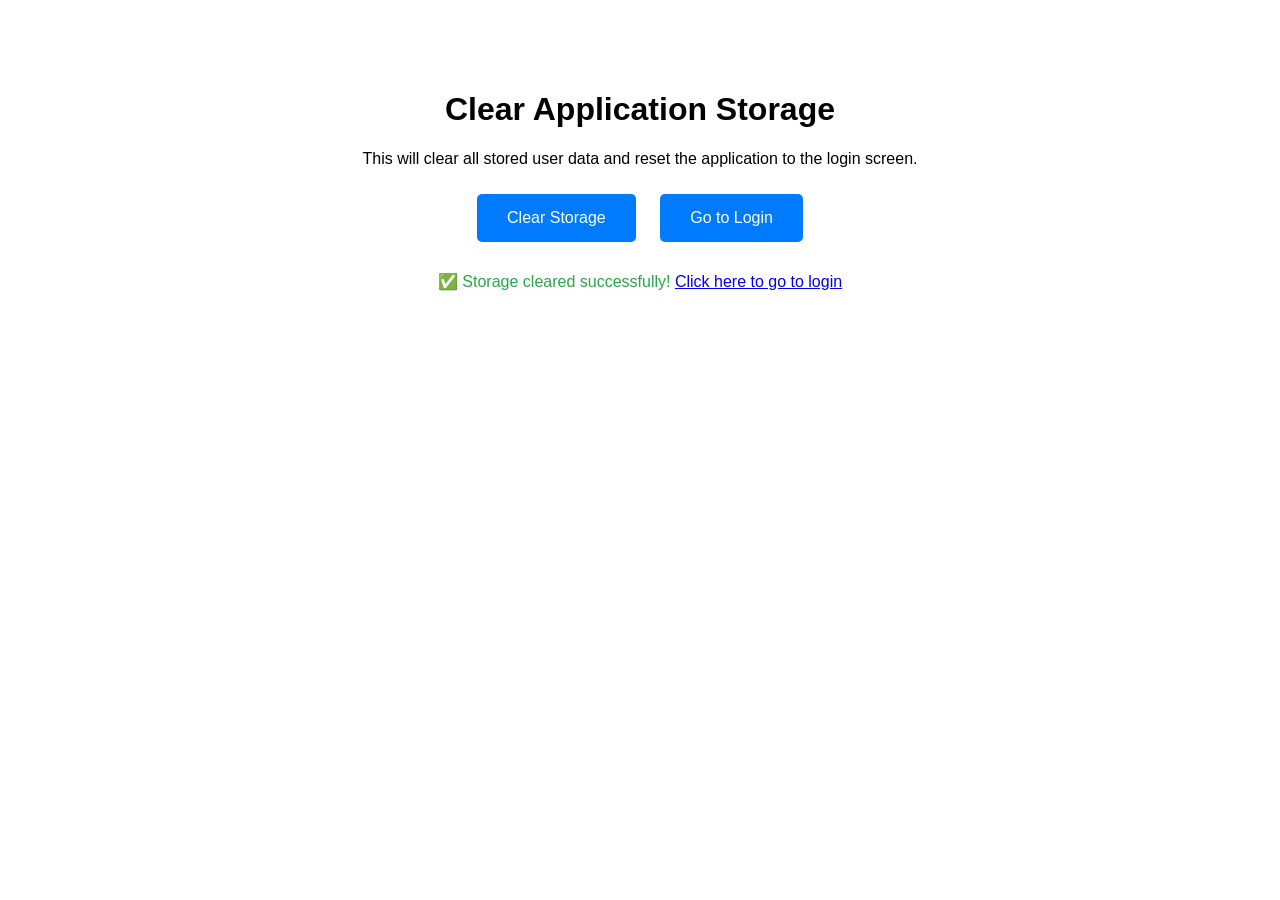
<file: frontend/clear-storage.html>
<!DOCTYPE html>
<html lang="en">
<head>
    <meta charset="UTF-8">
    <meta name="viewport" content="width=device-width, initial-scale=1.0">
    <title>Clear Storage - Financial Literacy Hub</title>
    <style>
        body {
            font-family: Arial, sans-serif;
            max-width: 600px;
            margin: 50px auto;
            padding: 20px;
            text-align: center;
        }
        .button {
            background: #007bff;
            color: white;
            border: none;
            padding: 15px 30px;
            font-size: 16px;
            border-radius: 5px;
            cursor: pointer;
            margin: 10px;
        }
        .button:hover {
            background: #0056b3;
        }
        .success {
            color: #28a745;
            margin-top: 20px;
        }
        .error {
            color: #dc3545;
            margin-top: 20px;
        }
    </style>
</head>
<body>
    <h1>Clear Application Storage</h1>
    <p>This will clear all stored user data and reset the application to the login screen.</p>

    <button class="button" onclick="clearStorage()">Clear Storage</button>
    <button class="button" onclick="window.location.href='index.html'">Go to Login</button>

    <div id="message"></div>

    <script>
        function clearStorage() {
            try {
                localStorage.removeItem('userEmail');
                localStorage.removeItem('currentHouseholdId');
                localStorage.clear(); // Clear everything for good measure

                document.getElementById('message').innerHTML =
                    '<p class="success">✅ Storage cleared successfully! <a href="index.html">Click here to go to login</a></p>';
            } catch (error) {
                document.getElementById('message').innerHTML =
                    '<p class="error">❌ Error clearing storage: ' + error.message + '</p>';
            }
        }

        // Auto-clear on page load as well
        window.addEventListener('load', function() {
            clearStorage();
        });
    </script>
</body>
</html>
</file>
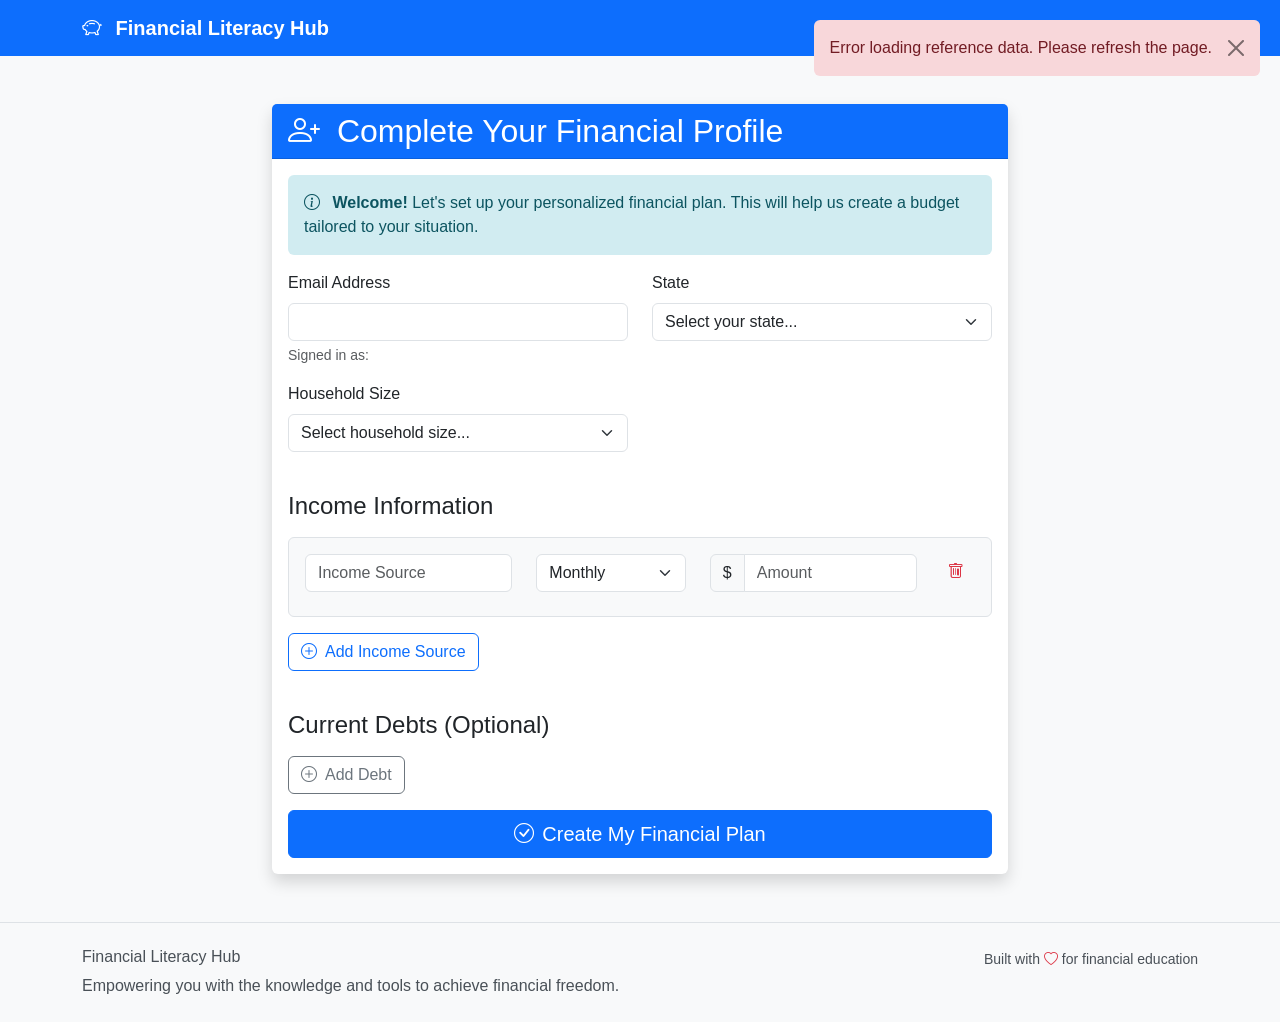
<file: frontend/onboarding.html>
<!DOCTYPE html>
<html lang="en">
<head>
    <meta charset="UTF-8">
    <meta name="viewport" content="width=device-width, initial-scale=1.0">
    <meta name="description" content="Complete your financial profile setup">
    <meta name="keywords" content="financial onboarding, budget setup, financial profile">
    <title>Financial Literacy Hub - Setup Your Profile</title>

    <!-- Prevent favicon.ico requests -->
    <link rel="icon" href="data:," />

    <!-- Bootstrap 5 CSS -->
    <link
        href="https://cdn.jsdelivr.net/npm/bootstrap@5.3.3/dist/css/bootstrap.min.css"
        rel="stylesheet"
        integrity="sha384-QWTKZyjpPEjISv5WaRU9OFeRpok6YctnYmDr5pNlyT2bRjXh0JMhjY6hW+ALEwIH"
        crossorigin="anonymous"
    />

    <!-- Bootstrap Icons -->
    <link rel="stylesheet" href="https://cdn.jsdelivr.net/npm/bootstrap-icons@1.11.0/font/bootstrap-icons.css">

    <!-- Custom CSS -->
    <link rel="stylesheet" href="./styles/main.css">
</head>
<body>
    <!-- Navigation - Simple navigation for onboarding (new users) -->
    <nav class="navbar navbar-expand-lg navbar-dark bg-primary">
        <div class="container">
            <a class="navbar-brand" href="/">
                <i class="bi bi-piggy-bank me-2"></i>
                Financial Literacy Hub
            </a>
            <div class="navbar-nav ms-auto">
                <a class="nav-link" href="index.html">Login</a>
            </div>
        </div>
    </nav>

    <!-- Main Content -->
    <main class="container my-5">
        <div class="row justify-content-center">
            <div class="col-lg-8">
                <div class="card shadow">
                    <div class="card-header bg-primary text-white">
                        <h2 class="card-title mb-0">
                            <i class="bi bi-person-plus me-2"></i>
                            Complete Your Financial Profile
                        </h2>
                    </div>
                    <div class="card-body">
                        <div class="alert alert-info" role="alert">
                            <i class="bi bi-info-circle me-2"></i>
                            <strong>Welcome!</strong> Let's set up your personalized financial plan. This will help us create a budget tailored to your situation.
                        </div>

                        <form id="onboarding-form">
                            <div class="row">
                                <div class="col-md-6 mb-3">
                                    <label for="email" class="form-label">Email Address</label>
                                    <input type="email" class="form-control" id="email" value="" readonly>
                                    <div class="form-text">Signed in as: <span id="user-email-display"></span></div>
                                </div>
                                <div class="col-md-6 mb-3">
                                    <label for="state" class="form-label">State</label>
                                    <select class="form-select" id="state" required>
                                        <option value="">Select your state...</option>
                                    </select>
                                </div>
                            </div>

                            <div class="row">
                                <div class="col-md-6 mb-3">
                                    <label for="household-size" class="form-label">Household Size</label>
                                    <select class="form-select" id="household-size" required>
                                        <option value="">Select household size...</option>
                                        <option value="1">1 person</option>
                                        <option value="2">2 people</option>
                                        <option value="3">3 people</option>
                                        <option value="4">4 people</option>
                                        <option value="5">5+ people</option>
                                    </select>
                                </div>
                            </div>

                            <h4 class="mt-4 mb-3">Income Information</h4>
                            <div id="income-container">
                                <div class="income-entry border rounded p-3 mb-3">
                                    <div class="row">
                                        <div class="col-md-4 mb-2">
                                            <input type="text" class="form-control income-name" placeholder="Income Source" required>
                                        </div>
                                        <div class="col-md-3 mb-2">
                                            <select class="form-select income-cadence">
                                                <option value="weekly">Weekly</option>
                                                <option value="biweekly">Bi-weekly</option>
                                                <option value="semimonthly">Semi-monthly</option>
                                                <option value="monthly" selected>Monthly</option>
                                            </select>
                                        </div>
                                        <div class="col-md-4 mb-2">
                                            <div class="input-group">
                                                <span class="input-group-text">$</span>
                                                <input type="number" class="form-control income-amount" placeholder="Amount" step="0.01" required>
                                            </div>
                                        </div>
                                        <div class="col-md-1 mb-2">
                                            <button type="button" class="btn btn-outline-danger remove-income">
                                                <i class="bi bi-trash"></i>
                                            </button>
                                        </div>
                                    </div>
                                </div>
                            </div>
                            <button type="button" class="btn btn-outline-primary mb-3" id="add-income">
                                <i class="bi bi-plus-circle me-2"></i>Add Income Source
                            </button>

                            <h4 class="mt-4 mb-3">Current Debts (Optional)</h4>
                            <div id="debt-container">
                                <!-- Debt entries will be added here -->
                            </div>
                            <button type="button" class="btn btn-outline-secondary mb-3" id="add-debt">
                                <i class="bi bi-plus-circle me-2"></i>Add Debt
                            </button>

                            <div class="d-grid">
                                <button type="submit" class="btn btn-primary btn-lg">
                                    <i class="bi bi-check-circle me-2"></i>Create My Financial Plan
                                </button>
                            </div>
                        </form>
                    </div>
                </div>
            </div>
        </div>
    </main>

    <!-- Footer -->
    <footer class="bg-light py-4 mt-5">
        <div class="container">
            <div class="row">
                <div class="col-md-6">
                    <h6 class="text-muted">Financial Literacy Hub</h6>
                    <p class="text-muted mb-0">Empowering you with the knowledge and tools to achieve financial freedom.</p>
                </div>
                <div class="col-md-6 text-md-end">
                    <small class="text-muted">
                        Built with <i class="bi bi-heart text-danger"></i> for financial education
                    </small>
                </div>
            </div>
        </div>
    </footer>

    <!-- Bootstrap 5 JS Bundle -->
    <script
        src="https://cdn.jsdelivr.net/npm/bootstrap@5.3.3/dist/js/bootstrap.bundle.min.js"
        integrity="sha384-YvpcrYf0tY3lHB60NNkmXc5s9fDVZLESaAA55NDzOxhy9GkcIdslK1eN7N6jIeHz"
        crossorigin="anonymous"
    ></script>

    <!-- Custom JavaScript -->
    <script src="./scripts/ui.js"></script>
    <script src="./scripts/api.js"></script>
    <script src="./scripts/budget.js"></script>
    <script src="./scripts/dashboard.js"></script>
    <script src="./scripts/app.js"></script>
    <script src="./scripts/onboarding.js"></script>
    <script>
        // Initialize onboarding when page loads
        document.addEventListener('DOMContentLoaded', async () => {
            if (window.onboardingManager) {
                await window.onboardingManager.init();
            }
        });
    </script>
</body>
</html>
</file>
<file: frontend/styles/main.css>
/* Custom styles for Financial Literacy App */

:root {
    --primary-color: #0d6efd;
    --success-color: #198754;
    --warning-color: #ffc107;
    --danger-color: #dc3545;
    --info-color: #0dcaf0;
    --light-bg: #f8f9fa;
    --dark-text: #212529;
    --border-radius: 0.375rem;
}

body {
    background-color: var(--light-bg);
    font-family: 'Segoe UI', Tahoma, Geneva, Verdana, sans-serif;
    color: var(--dark-text);
}

/* Fix text-muted visibility - make it much darker and more visible by default */
.text-muted {
    color: #495057 !important; /* Darker gray for better visibility on light backgrounds */
    opacity: 1 !important; /* Ensure full opacity */
}

/* Make text-muted more visible in card bodies - darker for light backgrounds */
.card-body .text-muted,
.card-body p.text-muted,
.card-body small.text-muted,
.card-body span.text-muted,
.card-body .text-muted,
.card:not(.bg-primary):not(.bg-success):not(.bg-info):not(.bg-danger):not(.bg-warning):not(.bg-dark) .text-muted {
    color: #495057 !important; /* Darker gray for visibility on white/light backgrounds */
}

/* Fix text-muted in debt timeline and other specific sections */
#debt-timeline .text-muted,
#debt-timeline p.text-muted,
.debt-timeline .text-muted,
.debt-visualization .text-muted,
.card-body #debt-timeline .text-muted,
.card-body #debt-timeline p.text-muted {
    color: #495057 !important; /* Dark gray for visibility */
    font-weight: 400 !important;
}

/* Ensure text-muted is visible on colored card backgrounds */
.card.bg-dark .text-muted,
.card.bg-primary .text-muted,
.card.bg-success .text-muted,
.card.bg-info .text-muted,
.card.bg-danger .text-muted,
.card-body.bg-dark .text-muted {
    color: rgba(255, 255, 255, 0.9) !important;
}

/* Warning cards need dark text */
.card.bg-warning .text-muted {
    color: #212529 !important;
}

/* Small text should also be more visible */
small.text-muted,
.text-muted small {
    color: #495057 !important;
}

/* Lead text with muted should be visible */
.lead.text-muted,
p.lead.text-muted {
    color: #495057 !important;
}

/* All paragraph text with muted should be visible */
p.text-muted,
.text-muted p {
    color: #495057 !important;
}

/* Ensure span elements with text-muted are visible */
span.text-muted,
.text-muted span {
    color: #495057 !important;
}

/* Fix text-muted in card headers on colored backgrounds */
.card-header.bg-primary .text-muted,
.card-header.bg-success .text-muted,
.card-header.bg-info .text-muted,
.card-header.bg-danger .text-muted {
    color: rgba(255, 255, 255, 0.9) !important;
}

.card-header.bg-warning .text-muted {
    color: #212529 !important;
}

/* Final comprehensive rule - ensure ALL text-muted is visible by default */
/* This catches any edge cases and ensures visibility on light backgrounds */
.card .text-muted,
.card-body .text-muted,
.card-body .text-muted p,
.card-body .text-muted span,
.card-body .text-muted small {
    color: #495057 !important;
}

/* But override for dark backgrounds */
.card.bg-primary .text-muted,
.card.bg-success .text-muted,
.card.bg-info .text-muted,
.card.bg-danger .text-muted,
.card.bg-dark .text-muted {
    color: rgba(255, 255, 255, 0.9) !important;
}

.card.bg-warning .text-muted {
    color: #212529 !important;
}

.content-section {
    min-height: calc(100vh - 200px);
}

/* Navigation styles */
.navbar-brand {
    font-weight: 600;
    font-size: 1.25rem;
}

.nav-link {
    font-weight: 500;
    transition: color 0.15s ease-in-out;
}

.nav-link:hover {
    color: rgba(255, 255, 255, 0.8) !important;
}

/* Card enhancements */
.card {
    border: none;
    box-shadow: 0 0.125rem 0.25rem rgba(0, 0, 0, 0.075);
    transition: box-shadow 0.15s ease-in-out;
}

.card:hover {
    box-shadow: 0 0.5rem 1rem rgba(0, 0, 0, 0.15);
}

.card-header {
    border-bottom: 1px solid rgba(0, 0, 0, 0.125);
}

/* Ensure proper text contrast on card headers with background colors */
.card-header.bg-primary,
.card-header.bg-success,
.card-header.bg-info,
.card-header.bg-danger {
    color: #ffffff !important;
}

.card-header.bg-primary h1,
.card-header.bg-primary h2,
.card-header.bg-primary h3,
.card-header.bg-primary h4,
.card-header.bg-primary h5,
.card-header.bg-primary h6,
.card-header.bg-primary .card-title,
.card-header.bg-success h1,
.card-header.bg-success h2,
.card-header.bg-success h3,
.card-header.bg-success h4,
.card-header.bg-success h5,
.card-header.bg-success h6,
.card-header.bg-success .card-title,
.card-header.bg-info h1,
.card-header.bg-info h2,
.card-header.bg-info h3,
.card-header.bg-info h4,
.card-header.bg-info h5,
.card-header.bg-info h6,
.card-header.bg-info .card-title,
.card-header.bg-danger h1,
.card-header.bg-danger h2,
.card-header.bg-danger h3,
.card-header.bg-danger h4,
.card-header.bg-danger h5,
.card-header.bg-danger h6,
.card-header.bg-danger .card-title {
    color: #ffffff !important;
}

/* Warning background needs dark text */
.card-header.bg-warning {
    color: #212529 !important;
}

.card-header.bg-warning h1,
.card-header.bg-warning h2,
.card-header.bg-warning h3,
.card-header.bg-warning h4,
.card-header.bg-warning h5,
.card-header.bg-warning h6,
.card-header.bg-warning .card-title {
    color: #212529 !important;
}

/* Ensure cards with background colors have proper text contrast */
.card.bg-primary,
.card.bg-success,
.card.bg-info,
.card.bg-danger {
    color: #ffffff !important;
}

.card.bg-primary h1,
.card.bg-primary h2,
.card.bg-primary h3,
.card.bg-primary h4,
.card.bg-primary h5,
.card.bg-primary h6,
.card.bg-primary .card-title,
.card.bg-success h1,
.card.bg-success h2,
.card.bg-success h3,
.card.bg-success h4,
.card.bg-success h5,
.card.bg-success h6,
.card.bg-success .card-title,
.card.bg-info h1,
.card.bg-info h2,
.card.bg-info h3,
.card.bg-info h4,
.card.bg-info h5,
.card.bg-info h6,
.card.bg-info .card-title,
.card.bg-danger h1,
.card.bg-danger h2,
.card.bg-danger h3,
.card.bg-danger h4,
.card.bg-danger h5,
.card.bg-danger h6,
.card.bg-danger .card-title {
    color: #ffffff !important;
}

/* Warning cards need dark text */
.card.bg-warning {
    color: #212529 !important;
}

.card.bg-warning h1,
.card.bg-warning h2,
.card.bg-warning h3,
.card.bg-warning h4,
.card.bg-warning h5,
.card.bg-warning h6,
.card.bg-warning .card-title {
    color: #212529 !important;
}

/* Form styles */
.form-control:focus, .form-select:focus {
    border-color: var(--primary-color);
    box-shadow: 0 0 0 0.2rem rgba(13, 110, 253, 0.25);
}

.btn {
    border-radius: var(--border-radius);
    font-weight: 500;
    transition: all 0.15s ease-in-out;
}

.btn:hover {
    transform: translateY(-1px);
    box-shadow: 0 0.125rem 0.25rem rgba(0, 0, 0, 0.075);
}

/* Budget category styling */
.budget-category {
    background: white;
    border: 1px solid #dee2e6;
    border-radius: var(--border-radius);
    padding: 1rem;
    margin-bottom: 1rem;
    transition: all 0.15s ease-in-out;
}

.budget-category:hover {
    border-color: var(--primary-color);
    box-shadow: 0 0.125rem 0.25rem rgba(0, 0, 0, 0.075);
}

.budget-category.needs {
    border-left: 4px solid var(--primary-color);
}

.budget-category.wants {
    border-left: 4px solid var(--warning-color);
}

.budget-category.savings {
    border-left: 4px solid var(--success-color);
}

.category-header {
    display: flex;
    justify-content: between;
    align-items: center;
    margin-bottom: 0.5rem;
}

.category-name {
    font-weight: 600;
    margin: 0;
}

.category-amount {
    font-size: 1.25rem;
    font-weight: bold;
    color: var(--dark-text);
}

/* Slider styling */
.form-range::-webkit-slider-thumb {
    background: var(--primary-color);
}

.form-range::-moz-range-thumb {
    background: var(--primary-color);
    border: none;
}

/* Progress bars */
.progress {
    height: 0.75rem;
    background-color: #e9ecef;
}

.progress-bar {
    transition: width 0.3s ease;
}

/* Module cards */
.module-card {
    cursor: pointer;
    transition: all 0.15s ease-in-out;
}

.module-card:hover {
    transform: translateY(-2px);
    box-shadow: 0 0.5rem 1rem rgba(0, 0, 0, 0.15);
}

.module-card.completed {
    background-color: #d1edff;
    border-color: var(--primary-color);
}

.module-icon {
    font-size: 2rem;
    color: var(--primary-color);
    margin-bottom: 0.5rem;
}

/* Dashboard cards */
.summary-card {
    background: linear-gradient(135deg, var(--primary-color), #0056b3);
    color: #ffffff !important;
    border-radius: var(--border-radius);
    padding: 1.5rem;
    margin-bottom: 1rem;
}

.summary-card h3,
.summary-card h1,
.summary-card h2,
.summary-card h4,
.summary-card h5,
.summary-card h6 {
    margin: 0;
    color: #ffffff !important;
    font-weight: bold;
}

.summary-card h3 {
    font-size: 2rem;
}

.summary-card .card-title {
    color: rgba(255, 255, 255, 0.9) !important;
    margin-bottom: 0.5rem;
}

.summary-card small,
.summary-card .text-muted {
    color: rgba(255, 255, 255, 0.8) !important;
}

/* Income/Debt entry styling */
.income-entry, .debt-entry, .expense-entry {
    background: #f8f9fa;
    border: 1px solid #dee2e6;
    border-radius: var(--border-radius);
    padding: 1rem;
    margin-bottom: 1rem;
}

.remove-income, .remove-debt, .remove-expense {
    border: none;
    background: none;
    color: var(--danger-color);
    cursor: pointer;
    padding: 0.375rem;
}

.remove-income:hover, .remove-debt:hover, .remove-expense:hover {
    color: #b02a37;
}

/* Chart containers */
.chart-container {
    position: relative;
    height: 300px;
    margin: 1rem 0;
}

/* Responsive adjustments */
@media (max-width: 768px) {
    .card-body {
        padding: 1rem;
    }

    .btn {
        width: 100%;
        margin-bottom: 0.5rem;
    }

    .budget-category {
        padding: 0.75rem;
    }

    .category-amount {
        font-size: 1rem;
    }
}

/* Animation classes */
.fade-in {
    animation: fadeIn 0.5s ease-in-out;
}

@keyframes fadeIn {
    from { opacity: 0; transform: translateY(10px); }
    to { opacity: 1; transform: translateY(0); }
}

.slide-up {
    animation: slideUp 0.3s ease-out;
}

@keyframes slideUp {
    from { transform: translateY(20px); opacity: 0; }
    to { transform: translateY(0); opacity: 1; }
}

/* Loading states */
.loading {
    opacity: 0.6;
    pointer-events: none;
}

.spinner-border-sm {
    width: 1rem;
    height: 1rem;
}

/* Alert styling */
.alert {
    border-radius: var(--border-radius);
    border: none;
}

.alert-success {
    background-color: #d1edff;
    color: #0c63e4 !important;
}

.alert-success strong,
.alert-success h1,
.alert-success h2,
.alert-success h3,
.alert-success h4,
.alert-success h5,
.alert-success h6 {
    color: #0c63e4 !important;
}

.alert-warning {
    background-color: #fff3cd;
    color: #856404 !important;
}

.alert-warning strong,
.alert-warning h1,
.alert-warning h2,
.alert-warning h3,
.alert-warning h4,
.alert-warning h5,
.alert-warning h6 {
    color: #856404 !important;
}

.alert-danger {
    background-color: #f8d7da;
    color: #721c24 !important;
}

.alert-danger strong,
.alert-danger h1,
.alert-danger h2,
.alert-danger h3,
.alert-danger h4,
.alert-danger h5,
.alert-danger h6 {
    color: #721c24 !important;
}

.alert-info {
    background-color: #d1ecf1;
    color: #0c5460 !important;
}

.alert-info strong,
.alert-info h1,
.alert-info h2,
.alert-info h3,
.alert-info h4,
.alert-info h5,
.alert-info h6 {
    color: #0c5460 !important;
}

/* Utility classes */
.text-shadow {
    text-shadow: 0 1px 2px rgba(0, 0, 0, 0.1);
}

.cursor-pointer {
    cursor: pointer;
}

.bg-gradient-primary {
    background: linear-gradient(135deg, var(--primary-color), #0056b3);
    color: #ffffff !important;
}

.bg-gradient-primary h1,
.bg-gradient-primary h2,
.bg-gradient-primary h3,
.bg-gradient-primary h4,
.bg-gradient-primary h5,
.bg-gradient-primary h6,
.bg-gradient-primary .card-title {
    color: #ffffff !important;
}

.bg-gradient-success {
    background: linear-gradient(135deg, var(--success-color), #146c43);
    color: #ffffff !important;
}

.bg-gradient-success h1,
.bg-gradient-success h2,
.bg-gradient-success h3,
.bg-gradient-success h4,
.bg-gradient-success h5,
.bg-gradient-success h6,
.bg-gradient-success .card-title {
    color: #ffffff !important;
}

.bg-gradient-warning {
    background: linear-gradient(135deg, var(--warning-color), #d39e00);
    color: #212529 !important;
}

.bg-gradient-warning h1,
.bg-gradient-warning h2,
.bg-gradient-warning h3,
.bg-gradient-warning h4,
.bg-gradient-warning h5,
.bg-gradient-warning h6,
.bg-gradient-warning .card-title {
    color: #212529 !important;
}

.bg-gradient-info {
    background: linear-gradient(135deg, var(--info-color), #0aa2c0);
    color: #212529 !important;
}

.bg-gradient-info h1,
.bg-gradient-info h2,
.bg-gradient-info h3,
.bg-gradient-info h4,
.bg-gradient-info h5,
.bg-gradient-info h6,
.bg-gradient-info .card-title {
    color: #212529 !important;
}

/* Module and Interactive Elements */
.module-section {
    border-left: 4px solid var(--primary-color);
    padding-left: 1rem;
    margin-bottom: 2rem;
}

.interactive-element {
    background: #f8f9fa;
    border-radius: var(--border-radius);
    padding: 1rem;
    margin-top: 1rem;
}

.quiz-container, .percentage-quiz, .calculator, .sorting-activity {
    max-width: 600px;
}

.sortable-item {
    background: white;
    border: 2px dashed #dee2e6;
    border-radius: var(--border-radius);
    padding: 0.5rem 1rem;
    margin: 0.25rem;
    cursor: move;
    display: inline-block;
    transition: all 0.2s ease;
}

.sortable-item:hover {
    border-color: var(--primary-color);
    background: #e7f3ff;
}

.sortable-item.placed {
    border-style: solid;
    background: #d4edda;
    border-color: var(--success-color);
}

.drop-zone {
    min-height: 60px;
    border: 2px dashed #ced4da;
    border-radius: var(--border-radius);
    padding: 1rem;
    margin: 0.5rem 0;
    background: #f8f9fa;
    transition: all 0.2s ease;
}

.drop-zone:hover {
    border-color: var(--primary-color);
    background: #e7f3ff;
}

.categories {
    display: grid;
    grid-template-columns: repeat(auto-fit, minmax(250px, 1fr));
    gap: 1rem;
    margin-bottom: 1rem;
}

.category-drop {
    background: white;
    border: 1px solid #dee2e6;
    border-radius: var(--border-radius);
    padding: 1rem;
}

.items-to-sort {
    display: flex;
    flex-wrap: wrap;
    gap: 0.5rem;
    margin: 1rem 0;
}

.calculator-result {
    margin-top: 1rem;
}

.quiz-feedback, .percentage-feedback, .sorting-feedback {
    font-size: 0.9rem;
    padding: 0.5rem;
}

.progress {
    background-color: #e9ecef;
}

.progress-bar {
    transition: width 0.6s ease;
}

/* Modal enhancements */
.modal-content {
    border-radius: var(--border-radius);
    box-shadow: 0 1rem 3rem rgba(0, 0, 0, 0.175);
}

.modal-header {
    border-bottom: 1px solid #dee2e6;
    border-radius: calc(var(--border-radius) - 1px) calc(var(--border-radius) - 1px) 0 0;
}

.modal-footer {
    border-top: 1px solid #dee2e6;
    border-radius: 0 0 calc(var(--border-radius) - 1px) calc(var(--border-radius) - 1px);
}

/* Responsive improvements */
@media (max-width: 768px) {
    .categories {
        grid-template-columns: 1fr;
    }

    .items-to-sort {
        justify-content: center;
    }

    .sortable-item {
        display: block;
        width: 100%;
        text-align: center;
        margin-bottom: 0.5rem;
    }

    .module-card .card-body {
        padding: 1rem;
    }

    .interactive-element {
        padding: 0.75rem;
    }
}

/* Animation for interactive feedback */
@keyframes pulse {
    0% { transform: scale(1); }
    50% { transform: scale(1.05); }
    100% { transform: scale(1); }
}

.correct-answer {
    animation: pulse 0.5s ease-in-out;
    background-color: #d4edda !important;
    border-color: var(--success-color) !important;
}

.incorrect-answer {
    background-color: #f8d7da !important;
    border-color: var(--danger-color) !important;
}

/* Dashboard Enhancements */
.category-card {
    transition: transform 0.2s ease, box-shadow 0.2s ease;
    border: 1px solid #dee2e6;
}

.category-card:hover {
    transform: translateY(-2px);
    box-shadow: 0 4px 8px rgba(0, 0, 0, 0.1);
}

.projection-item {
    padding: 1rem;
    background: linear-gradient(135deg, #e7f3ff, #d1ecf1);
    border-radius: var(--border-radius);
    color: #212529 !important;
}

.projection-item h1,
.projection-item h2,
.projection-item h3,
.projection-item h4,
.projection-item h5,
.projection-item h6 {
    color: #212529 !important;
}

.projection-item small,
.projection-item .text-muted {
    color: #495057 !important;
}

.milestone-item {
    padding: 1rem;
    border: 1px solid #dee2e6;
    border-radius: var(--border-radius);
    margin-bottom: 0.5rem;
    transition: all 0.2s ease;
}

.milestone-item:hover {
    background-color: #f8f9fa;
    border-color: var(--primary-color);
}

.milestone-icon {
    width: 40px;
    height: 40px;
    border-radius: 50%;
    background-color: #e9ecef;
    display: flex;
    align-items: center;
    justify-content: center;
}

.milestone-status .badge {
    font-size: 0.75rem;
}

.debt-item {
    background: white;
    border: 1px solid #dee2e6;
    border-radius: var(--border-radius);
    padding: 1rem;
    margin-bottom: 1rem;
}

.chart-toggle {
    background: white;
    border: 1px solid #dee2e6;
    border-radius: var(--border-radius);
    padding: 0.25rem;
}

/* Progress indicators */
.progress-item {
    background: white;
    border-radius: var(--border-radius);
    padding: 0.75rem;
    margin-bottom: 0.5rem;
}

.progress-item .progress {
    height: 8px;
    background-color: #e9ecef;
}

/* Responsive dashboard improvements */
@media (max-width: 768px) {
    .projection-item {
        margin-bottom: 1rem;
    }

    .milestone-item {
        flex-direction: column;
        text-align: center;
    }

    .milestone-icon {
        margin-bottom: 0.5rem;
        margin-right: 0;
    }

    .category-card .card-body {
        padding: 0.75rem;
    }

    .btn-group-sm .btn {
        padding: 0.25rem 0.5rem;
        font-size: 0.75rem;
    }
}

/* Animation for dashboard updates */
@keyframes slideInUp {
    from {
        opacity: 0;
        transform: translateY(20px);
    }
    to {
        opacity: 1;
        transform: translateY(0);
    }
}

.dashboard-update {
    animation: slideInUp 0.5s ease-out;
}

/* Enhanced button styles */
.btn-outline-primary:hover {
    background-color: var(--primary-color);
    border-color: var(--primary-color);
    transform: translateY(-1px);
    box-shadow: 0 2px 4px rgba(0, 0, 0, 0.1);
}

/* Card hover effects */
.card {
    transition: transform 0.2s ease, box-shadow 0.2s ease;
}

.card:hover {
    transform: translateY(-2px);
    box-shadow: 0 4px 12px rgba(0, 0, 0, 0.1);
}

/* Loading states */
.loading-overlay {
    position: absolute;
    top: 0;
    left: 0;
    right: 0;
    bottom: 0;
    background: rgba(255, 255, 255, 0.8);
    display: flex;
    align-items: center;
    justify-content: center;
    z-index: 10;
}

/* Enhanced form controls */
.form-control:focus {
    border-color: var(--primary-color);
    box-shadow: 0 0 0 0.2rem rgba(13, 110, 253, 0.25);
}

/* Status badges */
.badge {
    font-weight: 500;
    padding: 0.375rem 0.75rem;
}

.badge.bg-success {
    background-color: #198754 !important;
    color: #ffffff !important;
}

.badge.bg-warning {
    background-color: #ffc107 !important;
    color: #212529 !important;
}

.badge.bg-danger {
    background-color: #dc3545 !important;
    color: #ffffff !important;
}

.badge.bg-primary {
    background-color: #0d6efd !important;
    color: #ffffff !important;
}

.badge.bg-info {
    background-color: #0dcaf0 !important;
    color: #212529 !important;
}

.badge.bg-light {
    background-color: #f8f9fa !important;
    color: #212529 !important;
}

/* Footer styling */
footer {
    border-top: 1px solid #dee2e6;
    margin-top: auto;
}

/* Accessibility improvements */
.sr-only {
    position: absolute;
    width: 1px;
    height: 1px;
    padding: 0;
    margin: -1px;
    overflow: hidden;
    clip: rect(0, 0, 0, 0);
    white-space: nowrap;
    border: 0;
}

/* Focus visible improvements */
.btn:focus-visible,
.form-control:focus-visible,
.form-select:focus-visible {
    outline: 2px solid var(--primary-color);
    outline-offset: 2px;
}

/* High contrast mode support */
@media (prefers-contrast: high) {
    :root {
        --primary-color: #0000ff;
        --success-color: #008000;
        --warning-color: #ffa500;
        --danger-color: #ff0000;
    }
}

/* Reduced motion support */
@media (prefers-reduced-motion: reduce) {
    *,
    *::before,
    *::after {
        animation-duration: 0.01ms !important;
        animation-iteration-count: 1 !important;
        transition-duration: 0.01ms !important;
        scroll-behavior: auto !important;
    }
}

/* Print styles */
@media print {
    .btn,
    .navbar,
    footer {
        display: none !important;
    }

    .card {
        border: 1px solid #000 !important;
        box-shadow: none !important;
    }

    .content-section {
        margin: 0 !important;
        padding: 0 !important;
    }
}

/* Ensure text elements within colored backgrounds have proper contrast */
.card.bg-primary small,
.card.bg-success small,
.card.bg-info small,
.card.bg-danger small {
    color: rgba(255, 255, 255, 0.8) !important;
}

/* text-muted rules are handled earlier in the file */

.card-header.bg-primary small,
.card-header.bg-success small,
.card-header.bg-info small,
.card-header.bg-danger small {
    color: rgba(255, 255, 255, 0.9) !important;
}

/* text-muted rules for headers are handled earlier in the file */

/* Dark mode preparation (for future enhancement) */
@media (prefers-color-scheme: dark) {
    :root {
        --light-bg: #1a1a1a;
        --dark-text: #ffffff;
    }

    body {
        background-color: var(--light-bg);
        color: var(--dark-text);
    }

    .card {
        background-color: #2d2d2d;
        color: var(--dark-text);
    }
    
    .card-header.bg-primary,
    .card-header.bg-success,
    .card-header.bg-info,
    .card-header.bg-danger {
        color: #ffffff !important;
    }
    
    .card-header.bg-warning {
        color: #212529 !important;
    }
}

/* Enhanced interactive states */
.sortable-item:focus {
    outline: 2px solid var(--primary-color);
    outline-offset: 2px;
}

.drop-zone.drag-over {
    border-color: var(--success-color);
    background-color: rgba(25, 135, 84, 0.1);
}

/* Loading animations */
@keyframes shimmer {
    0% {
        background-position: -200px 0;
    }
    100% {
        background-position: calc(200px + 100%) 0;
    }
}

.loading-shimmer {
    background: linear-gradient(90deg, #f0f0f0 25%, #e0e0e0 50%, #f0f0f0 75%);
    background-size: 200px 100%;
    animation: shimmer 1.5s infinite;
}

/* Enhanced tooltip support */
.tooltip-inner {
    max-width: 300px;
    text-align: left;
}

/* Mobile-first responsive improvements */
@media (max-width: 576px) {
    .container {
        padding-left: 0.75rem;
        padding-right: 0.75rem;
    }

    .card-body {
        padding: 0.75rem;
    }

    h1, h2, h3, h4, h5, h6 {
        margin-bottom: 0.75rem;
    }

    .btn {
        min-height: 44px; /* Touch target size */
    }
}

/* Enhanced card layouts */
.category-card {
    min-height: 120px;
    display: flex;
    flex-direction: column;
}

.category-card .card-body {
    flex-grow: 1;
    display: flex;
    flex-direction: column;
    justify-content: center;
}

/* Progress bar enhancements */
.progress {
    border-radius: 10px;
    overflow: hidden;
}

.progress-bar {
    border-radius: 10px;
    transition: width 0.8s ease;
}

/* Enhanced form layouts */
.form-floating > .form-control,
.form-floating > .form-select {
    height: calc(3.5rem + 2px);
}

.form-floating > label {
    padding: 1rem 0.75rem;
}

/* Better error states */
.is-invalid {
    border-color: var(--danger-color);
    box-shadow: 0 0 0 0.2rem rgba(220, 53, 69, 0.25);
}

.invalid-feedback {
    display: block;
    width: 100%;
    margin-top: 0.25rem;
    font-size: 0.875rem;
    color: var(--danger-color);
}

/* Success states */
.is-valid {
    border-color: var(--success-color);
    box-shadow: 0 0 0 0.2rem rgba(25, 135, 84, 0.25);
}

.valid-feedback {
    display: block;
    width: 100%;
    margin-top: 0.25rem;
    font-size: 0.875rem;
    color: var(--success-color);
}
</file>
